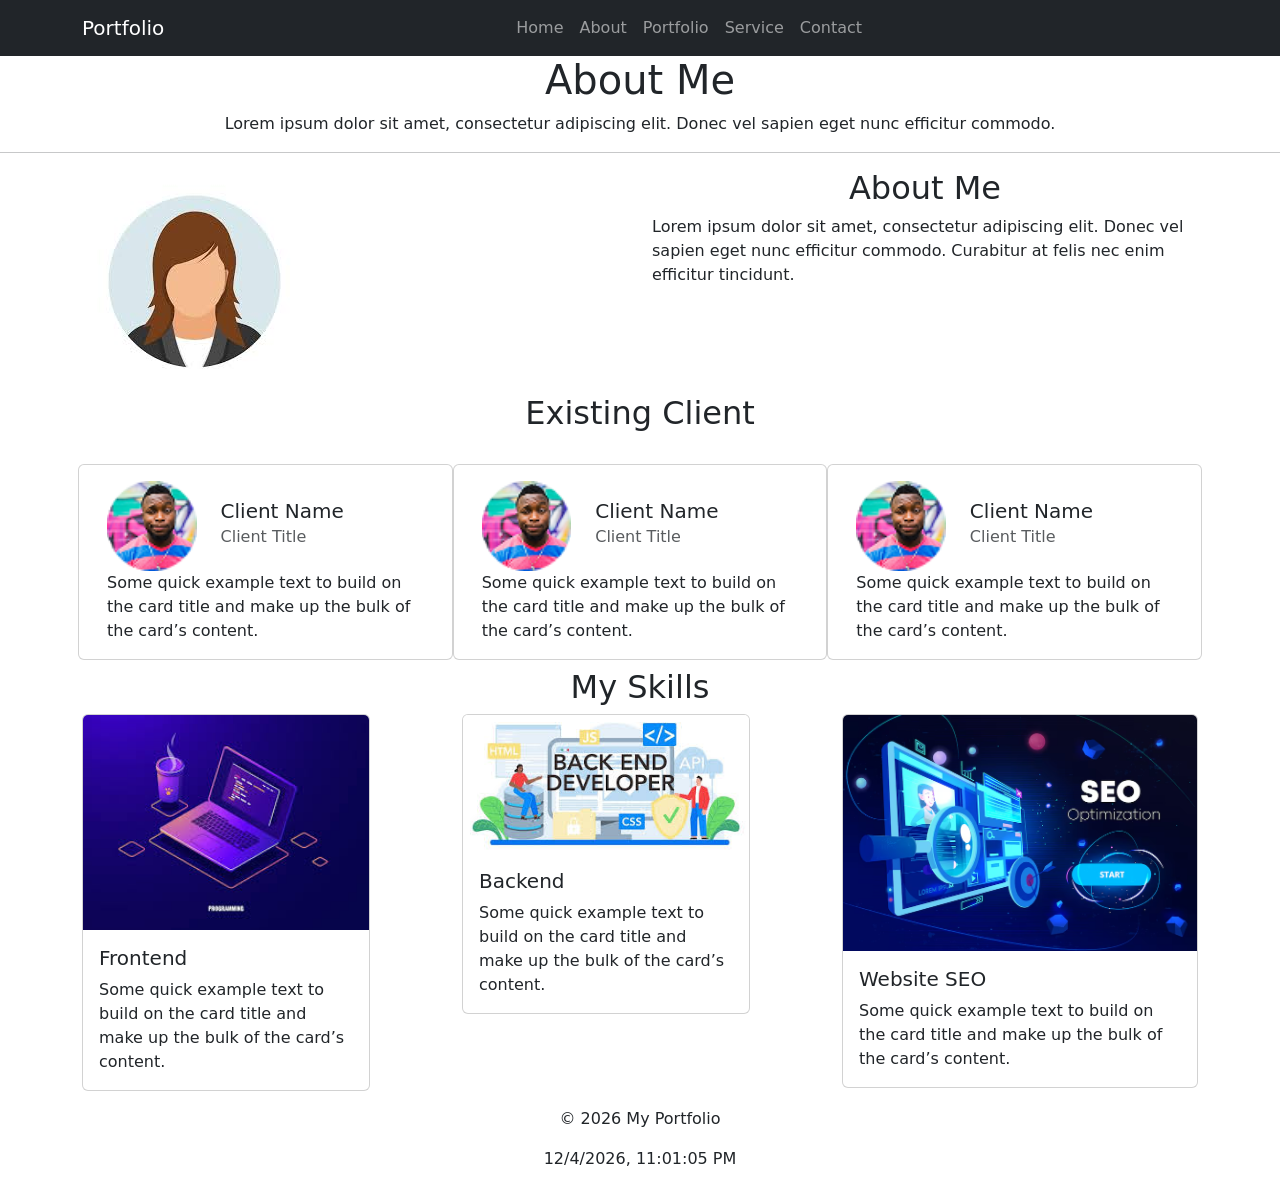
<file: about.html>
<!DOCTYPE html>
<html lang="en">

<head>
  <meta charset="UTF-8">
  <meta name="viewport" content="width=device-width, initial-scale=1.0">
  <title>Personal Portfolio</title>
  <link rel="stylesheet" href="https://cdn.jsdelivr.net/npm/bootstrap-icons@1.13.1/font/bootstrap-icons.min.css">
  <link href="https://cdn.jsdelivr.net/npm/bootstrap@5.3.2/dist/css/bootstrap.min.css" rel="stylesheet">
  <link rel="stylesheet" href="./style.css">
</head>

<body>
  <header>
    <nav class="navbar navbar-expand-lg navbar-dark bg-dark">
      <div class="container">
        <a class="navbar-brand" href="index.html">Portfolio</a>

        <button class="navbar-toggler" data-bs-toggle="collapse" data-bs-target="#menu">
          <span class="navbar-toggler-icon"></span>
        </button>

        <div class="collapse navbar-collapse" id="menu">
          <ul class="navbar-nav m-auto">
            <li class="nav-item"><a href="index.html" class="nav-link">Home</a></li>
            <li class="nav-item"><a href="about.html" class="nav-link">About</a></li>
            <li class="nav-item"><a href="portfolio-page.html" class="nav-link">Portfolio</a></li>
            <li class="nav-item"><a href="service-page.html" class="nav-link">Service</a></li>
            <li class="nav-item"><a href="contact-page.html" class="nav-link">Contact</a></li>
          </ul>
        </div>
      </div>
    </nav>
  </header>
  <main>
    <section id="pageTitle">
      <div class="container">
        <h1 class="text-center">About Me</h1>
        <p class="text-center">Lorem ipsum dolor sit amet, consectetur adipiscing elit. Donec vel sapien eget nunc
          efficitur commodo.</p>
      </div>
    </section>
    <section id="about">
      <hr>
      <div class="container">
        <div class="row">
          <div class="col-md-6">
            <img src="./profile.jfif" class="img-fluid" alt="Profile Image">
          </div>
          <div class="col-md-6">
            <h2 class="text-center">About Me</h2>
            <p>Lorem ipsum dolor sit amet, consectetur adipiscing elit. Donec vel sapien eget nunc efficitur commodo.
              Curabitur at felis nec enim efficitur tincidunt.</p>
          </div>
        </div>
      </div>
    </section>
    <section id="clientFeedback">
      <div class="container">
        <h2 class="text-center mb-4">Existing Client</h2>
        <div class="row p-2">
          <div class="col-lg-4 card">
            <div class="card-body">
              <div class="row align-items-center">
                <div class="col-md-4">
                  <img src="./clientImg.png" class="card-img-top" alt="Client Image">
                </div>
                <div class="col-md-8">
                  <h5 class="card-title">Client Name</h5>
                  <h6 class="card-subtitle mb-2 text-body-secondary">Client Title</h6>
                </div>
              </div>
              <p class="card-text">Some quick example text to build on the card title and make up the bulk of the card’s
                content.</p>

            </div>
          </div>
          <div class="col-lg-4 card">
            <div class="card-body">
              <div class="row align-items-center">
                <div class="col-md-4">
                  <img src="./clientImg.png" class="card-img-top" alt="Client Image">
                </div>
                <div class="col-md-8">
                  <h5 class="card-title">Client Name</h5>
                  <h6 class="card-subtitle mb-2 text-body-secondary">Client Title</h6>
                </div>
              </div>
              <p class="card-text">Some quick example text to build on the card title and make up the bulk of the card’s
                content.</p>

            </div>
          </div>
          <div class="col-lg-4 card">
            <div class="card-body">
              <div class="row align-items-center">
                <div class="col-md-4">
                  <img src="./clientImg.png" class="card-img-top" alt="Client Image">
                </div>
                <div class="col-md-8">
                  <h5 class="card-title">Client Name</h5>
                  <h6 class="card-subtitle mb-2 text-body-secondary">Client Title</h6>
                </div>
              </div>
              <p class="card-text">Some quick example text to build on the card title and make up the bulk of the card’s
                content.</p>

            </div>
          </div>

        </div>
    </section>
    <section id="service">
      <div class="container">
        <h2 class="text-center">My Skills</h2>
        <div class="row">
          <div class="col-md-4">
            <div class="card" style="width: 18rem;">
              <img src="./images1.jpeg" class="card-img-top" alt="...">
              <div class="card-body">
                <h5 class="card-title">Frontend</h5>
                <p class="card-text">Some quick example text to build on the card title and make up the bulk of the
                  card’s content.</p>
              </div>
            </div>
          </div>
          <div class="col-md-4">
            <div class="card" style="width: 18rem;">
              <img src="./img 2.jpeg" class="card-img-top" alt="...">
              <div class="card-body">
                <h5 class="card-title">Backend</h5>
                <p class="card-text">Some quick example text to build on the card title and make up the bulk of the
                  card’s content.</p>
              </div>
            </div>
          </div>
          <div class="col-md-4">
            <div class="card">
              <img src="./img 3.avif" class="card-img-top" alt="...">
              <div class="card-body">
                <h5 class="card-title">Website SEO</h5>
                <p class="card-text">Some quick example text to build on the card title and make up the bulk of the
                  card’s content.</p>
              </div>
            </div>
          </div>
        </div>
      </div>
    </section>
  </main>
  <footer class="bg-white text-dark text-center p-3">
    <p>© 2026 My Portfolio</p>
    <p id="time"></p>
  </footer>

  <script src="./app.js"></script>
  <script src="https://cdn.jsdelivr.net/npm/bootstrap@5.3.2/dist/js/bootstrap.bundle.min.js"></script>
</body>

</html>
</file>
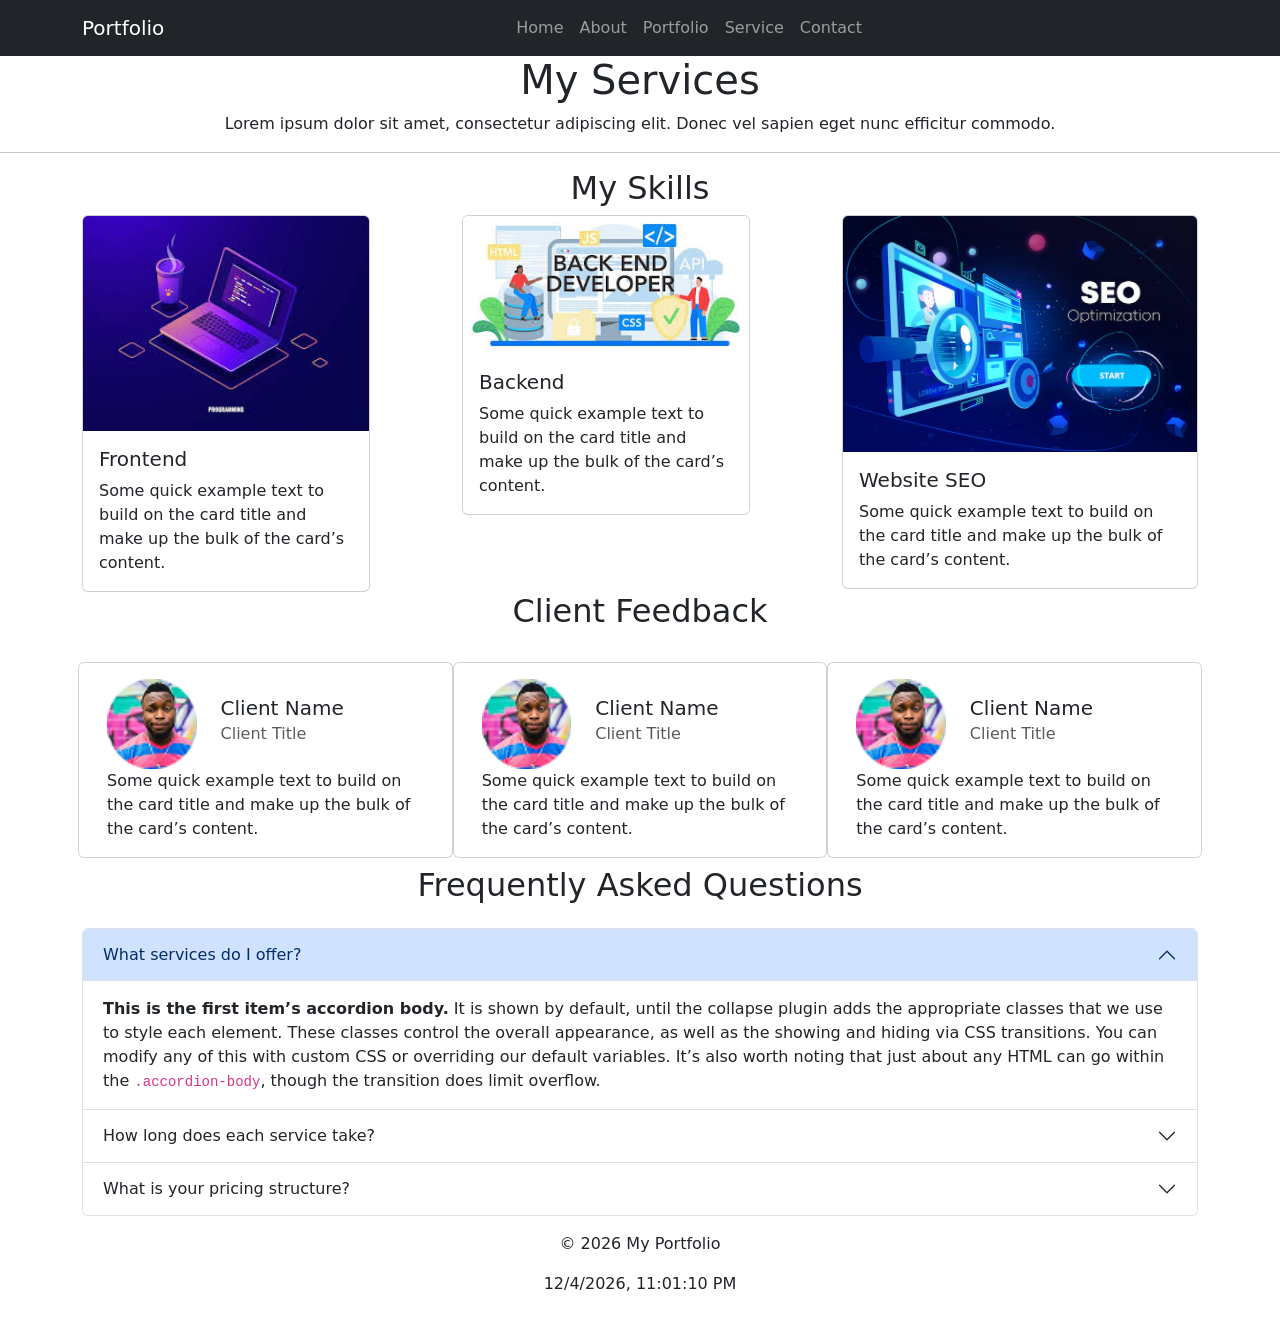
<file: service-page.html>
<!DOCTYPE html>
<html lang="en">

<head>
  <meta charset="UTF-8">
  <meta name="viewport" content="width=device-width, initial-scale=1.0">
  <title>Personal Portfolio</title>
  <link rel="stylesheet" href="https://cdn.jsdelivr.net/npm/bootstrap-icons@1.13.1/font/bootstrap-icons.min.css">
  <link href="https://cdn.jsdelivr.net/npm/bootstrap@5.3.2/dist/css/bootstrap.min.css" rel="stylesheet">
  <link rel="stylesheet" href="./style.css">
</head>

<body>
  <header>
    <nav class="navbar navbar-expand-lg navbar-dark bg-dark">
      <div class="container">
        <a class="navbar-brand" href="index.html">Portfolio</a>

        <button class="navbar-toggler" data-bs-toggle="collapse" data-bs-target="#menu">
          <span class="navbar-toggler-icon"></span>
        </button>

        <div class="collapse navbar-collapse" id="menu">
          <ul class="navbar-nav m-auto">
            <li class="nav-item"><a href="index.html" class="nav-link">Home</a></li>
            <li class="nav-item"><a href="about.html" class="nav-link">About</a></li>
            <li class="nav-item"><a href="portfolio-page.html" class="nav-link">Portfolio</a></li>
            <li class="nav-item"><a href="service-page.html" class="nav-link">Service</a></li>
            <li class="nav-item"><a href="contact-page.html" class="nav-link">Contact</a></li>
          </ul>
        </div>
      </div>
    </nav>
  </header>
  <main>
    <section id="pageTitle">
      <div class="container">
        <h1 class="text-center">My Services</h1>
        <p class="text-center">Lorem ipsum dolor sit amet, consectetur adipiscing elit. Donec vel sapien eget nunc
          efficitur commodo.</p>
      </div>
      <hr>
    </section>
    <section id="service">
      <div class="container">
        <h2 class="text-center">My Skills</h2>
        <div class="row">
          <div class="col-md-4">
            <div class="card" style="width: 18rem;">
              <img src="./images1.jpeg" class="card-img-top" alt="...">
              <div class="card-body">
                <h5 class="card-title">Frontend</h5>
                <p class="card-text">Some quick example text to build on the card title and make up the bulk of the
                  card’s content.</p>
              </div>
            </div>
          </div>
          <div class="col-md-4">
            <div class="card" style="width: 18rem;">
              <img src="./img 2.jpeg" class="card-img-top" alt="...">
              <div class="card-body">
                <h5 class="card-title">Backend</h5>
                <p class="card-text">Some quick example text to build on the card title and make up the bulk of the
                  card’s content.</p>
              </div>
            </div>
          </div>
          <div class="col-md-4">
            <div class="card">
              <img src="./img 3.avif" class="card-img-top" alt="...">
              <div class="card-body">
                <h5 class="card-title">Website SEO</h5>
                <p class="card-text">Some quick example text to build on the card title and make up the bulk of the
                  card’s content.</p>
              </div>
            </div>
          </div>
        </div>
      </div>
    </section>
    <section id="clientFeedback">
      <div class="container">
        <h2 class="text-center mb-4">Client Feedback</h2>
        <div class="row p-2">
          <div class="col-lg-4 card">
            <div class="card-body">
              <div class="row align-items-center">
                <div class="col-md-4">
                  <img src="./clientImg.png" class="card-img-top width-50px" alt="Client Image">
                </div>
                <div class="col-md-8">
                  <h5 class="card-title">Client Name</h5>
                  <h6 class="card-subtitle mb-2 text-body-secondary">Client Title</h6>
                </div>
              </div>
              <p class="card-text">Some quick example text to build on the card title and make up the bulk of the card’s
                content.</p>

            </div>
          </div>
          <div class="col-lg-4 card">
            <div class="card-body">
              <div class="row align-items-center">
                <div class="col-md-4">
                  <img src="./clientImg.png" class="card-img-top width-50px" alt="Client Image">
                </div>
                <div class="col-md-8">
                  <h5 class="card-title">Client Name</h5>
                  <h6 class="card-subtitle mb-2 text-body-secondary">Client Title</h6>
                </div>
              </div>
              <p class="card-text">Some quick example text to build on the card title and make up the bulk of the card’s
                content.</p>

            </div>
          </div>
          <div class="col-lg-4 card">
            <div class="card-body">
              <div class="row align-items-center">
                <div class="col-md-4">
                  <img src="./clientImg.png" class="card-img-top width-50px" alt="Client Image">
                </div>
                <div class="col-md-8">
                  <h5 class="card-title">Client Name</h5>
                  <h6 class="card-subtitle mb-2 text-body-secondary">Client Title</h6>
                </div>
              </div>
              <p class="card-text">Some quick example text to build on the card title and make up the bulk of the card’s
                content.</p>

            </div>
          </div>

        </div>
    </section>
    <section id="FAQ">
      <div class="container">
        <h2 class="text-center mb-4">Frequently Asked Questions</h2>
        <div class="accordion" id="accordionExample">
          <div class="accordion-item">
            <h2 class="accordion-header">
              <button class="accordion-button" type="button" data-bs-toggle="collapse" data-bs-target="#collapseOne"
                aria-expanded="true" aria-controls="collapseOne">
                What services do I offer?
              </button>
            </h2>
            <div id="collapseOne" class="accordion-collapse collapse show" data-bs-parent="#accordionExample">
              <div class="accordion-body">
                <strong>This is the first item’s accordion body.</strong> It is shown by default, until the collapse
                plugin adds the appropriate classes that we use to style each element. These classes control the overall
                appearance, as well as the showing and hiding via CSS transitions. You can modify any of this with
                custom CSS or overriding our default variables. It’s also worth noting that just about any HTML can go
                within the <code>.accordion-body</code>, though the transition does limit overflow.
              </div>
            </div>
          </div>
          <div class="accordion-item">
            <h2 class="accordion-header">
              <button class="accordion-button collapsed" type="button" data-bs-toggle="collapse"
                data-bs-target="#collapseTwo" aria-expanded="false" aria-controls="collapseTwo">
                How long does each service take?
              </button>
            </h2>
            <div id="collapseTwo" class="accordion-collapse collapse" data-bs-parent="#accordionExample">
              <div class="accordion-body">
                <strong>This is the second item’s accordion body.</strong> It is hidden by default, until the collapse
                plugin adds the appropriate classes that we use to style each element. These classes control the overall
                appearance, as well as the showing and hiding via CSS transitions. You can modify any of this with
                custom CSS or overriding our default variables. It’s also worth noting that just about any HTML can go
                within the <code>.accordion-body</code>, though the transition does limit overflow.
              </div>
            </div>
          </div>
          <div class="accordion-item">
            <h2 class="accordion-header">
              <button class="accordion-button collapsed" type="button" data-bs-toggle="collapse"
                data-bs-target="#collapseThree" aria-expanded="false" aria-controls="collapseThree">
                What is your pricing structure?
              </button>
            </h2>
            <div id="collapseThree" class="accordion-collapse collapse" data-bs-parent="#accordionExample">
              <div class="accordion-body">
                <strong>This is the third item’s accordion body.</strong> It is hidden by default, until the collapse
                plugin adds the appropriate classes that we use to style each element. These classes control the overall
                appearance, as well as the showing and hiding via CSS transitions. You can modify any of this with
                custom CSS or overriding our default variables. It’s also worth noting that just about any HTML can go
                within the <code>.accordion-body</code>, though the transition does limit overflow.
              </div>
            </div>
          </div>
        </div>
      </div>
    </section>
  </main>
  <footer class="bg-white text-dark text-center p-3">
    <p>© 2026 My Portfolio</p>
    <p id="time"></p>
  </footer>

  <script src="./app.js"></script>
  <script src="https://cdn.jsdelivr.net/npm/bootstrap@5.3.2/dist/js/bootstrap.bundle.min.js"></script>
</body>

</html>
</file>
<file: style.css>
.contact-card {
      border-radius: 1.25rem;
      transition: all 0.2s ease;
    }
    .contact-item {
      padding: 0.5rem 0;
      border-bottom: 1px solid rgba(0,0,0,0.05);
    }
    .contact-item:last-child {
      border-bottom: none;
    }
    .contact-icon {
      width: 2.5rem;
      color: #0d6efd;
    }
    .social-link {
      display: inline-flex;
      align-items: center;
      justify-content: center;
      width: 36px;
      height: 36px;
      background: #eef2ff;
      border-radius: 50%;
      color: #0d6efd;
      transition: all 0.2s;
      margin-right: 0.5rem;
    }
    .social-link:hover {
      background: #0d6efd;
      color: white;
      transform: translateY(-2px);
    }
    #map { height: 300px; width: 100%; border-radius: 12px; }
</file>
